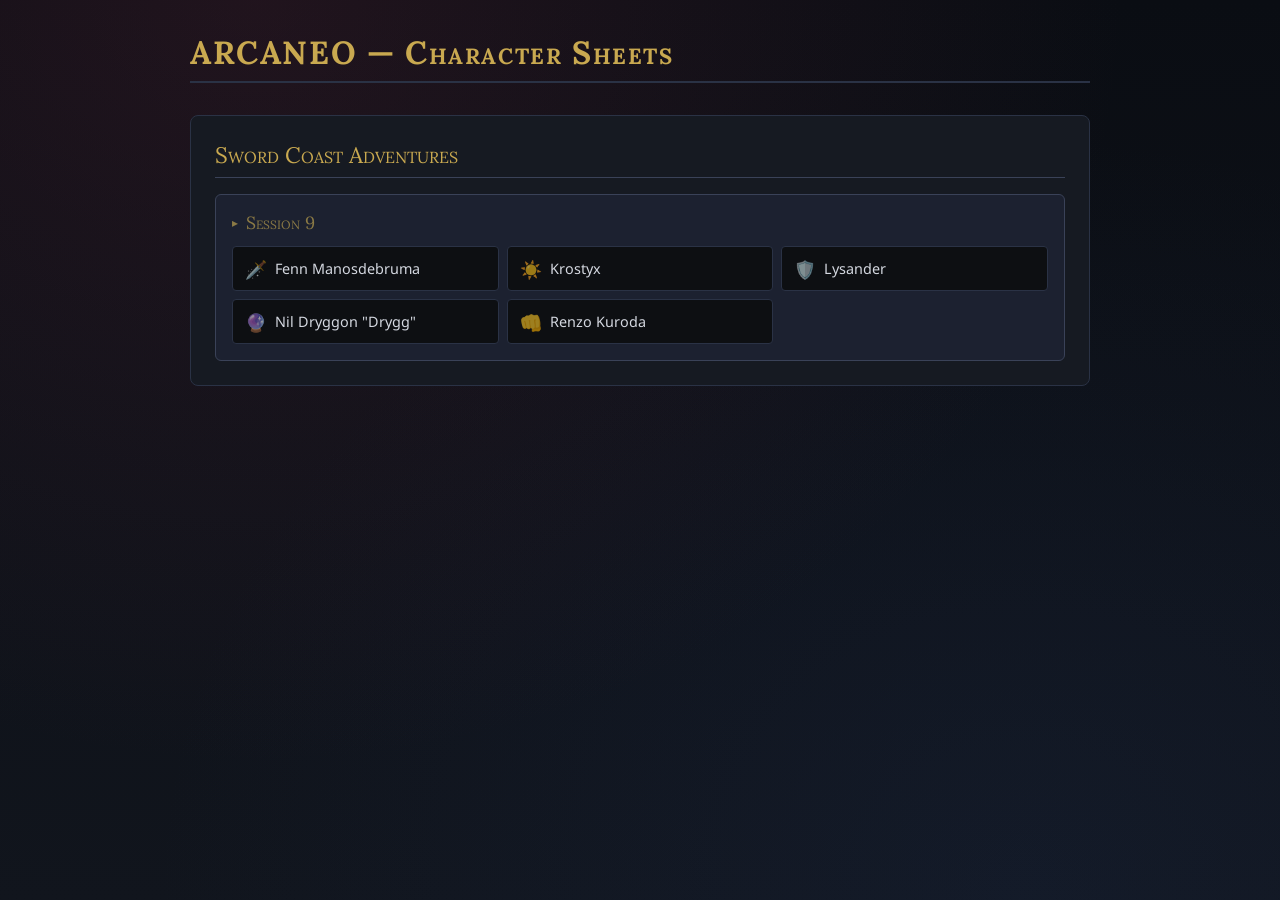
<file: arcaneo/index.html>
<!DOCTYPE html>
<html lang="en">
<head>
    <meta charset="utf-8" />
    <meta name="viewport" content="width=device-width, initial-scale=1">
    <title>ARCANEO — Character Sheets Index</title>
    <link href='https://fonts.googleapis.com/css?family=Noto+Sans:400,700|Lora:700' rel='stylesheet' type='text/css'>
    <style>
        :root {
            --bg: #0d0f12;
            --panel: #161a22;
            --panel-2: #1c2130;
            --line: #2a3245;
            --line-soft: #3a4258;
            --gold: #c9a950;
            --gold-soft: #8b7a45;
            --text: #d4d8e0;
            --muted: #7a8296;
            --accent: #7a4456;
        }

        * { margin: 0; padding: 0; box-sizing: border-box; }

        body {
            background:
                radial-gradient(ellipse at 20% 0%, rgba(100, 40, 60, 0.25) 0%, transparent 60%),
                radial-gradient(ellipse at 80% 100%, rgba(30, 50, 90, 0.2) 0%, transparent 60%),
                linear-gradient(180deg, #0a0d13 0%, #11151d 100%);
            color: var(--text);
            font-family: 'Noto Sans', sans-serif;
            min-height: 100vh;
            padding: 2rem 1.5rem;
        }

        .container {
            max-width: 900px;
            margin: 0 auto;
        }

        h1 {
            font-family: Lora, serif;
            font-variant: small-caps;
            font-size: 2rem;
            color: var(--gold);
            border-bottom: 2px solid var(--line);
            padding-bottom: 0.5rem;
            margin-bottom: 2rem;
            letter-spacing: 0.05em;
        }

        .world {
            background: var(--panel);
            border: 1px solid var(--line);
            border-radius: 8px;
            padding: 1.5rem;
            margin-bottom: 2rem;
        }

        .world-title {
            font-family: Lora, serif;
            font-variant: small-caps;
            font-size: 1.4rem;
            color: var(--gold);
            margin-bottom: 1rem;
            border-bottom: 1px solid var(--line-soft);
            padding-bottom: 0.5rem;
        }

        .session {
            background: var(--panel-2);
            border: 1px solid var(--line-soft);
            border-radius: 6px;
            padding: 1rem;
            margin-bottom: 0.75rem;
        }

        .session:last-child { margin-bottom: 0; }

        .session-header {
            font-family: Lora, serif;
            font-variant: small-caps;
            font-size: 1.1rem;
            color: var(--gold-soft);
            margin-bottom: 0.75rem;
            display: flex;
            align-items: center;
            gap: 0.5rem;
        }

        .session-header .chevron {
            font-size: 0.75rem;
            transition: transform 0.2s;
        }

        .session-grid {
            display: grid;
            grid-template-columns: repeat(auto-fill, minmax(240px, 1fr));
            gap: 0.5rem;
        }

        .char-link {
            display: flex;
            align-items: center;
            gap: 0.5rem;
            padding: 0.6rem 0.75rem;
            background: var(--bg);
            border: 1px solid var(--line);
            border-radius: 4px;
            color: var(--text);
            text-decoration: none;
            font-size: 0.9rem;
            transition: border-color 0.15s, background 0.15s;
        }

        .char-link:hover {
            border-color: var(--gold);
            background: var(--panel);
        }

        .char-link .icon {
            font-size: 1.1rem;
            opacity: 0.6;
        }

        .char-name {
            text-transform: capitalize;
        }

        .empty-state {
            color: var(--muted);
            font-style: italic;
            font-size: 0.9rem;
            padding: 1rem 0;
        }
    </style>
</head>
<body>
    <div class="container">
        <h1>ARCANEO — Character Sheets</h1>

        <div class="world">
            <div class="world-title">Sword Coast Adventures</div>

            <div class="session">
                <div class="session-header">
                    <span class="chevron">&#9656;</span> Session 9
                </div>
                <div class="session-grid">
                    <a class="char-link" href="sword-coast-adventures/session-9/fenn-manosdebruma-arcaneo-character-sheet.html">
                        <span class="icon">🗡️</span>
                        <span class="char-name">Fenn Manosdebruma</span>
                    </a>
                    <a class="char-link" href="sword-coast-adventures/session-9/krostyx-arcaneo-character-sheet.html">
                        <span class="icon">☀️</span>
                        <span class="char-name">Krostyx</span>
                    </a>
                    <a class="char-link" href="sword-coast-adventures/session-9/lysander-arcaneo-character-sheet.html">
                        <span class="icon">🛡️</span>
                        <span class="char-name">Lysander</span>
                    </a>
                    <a class="char-link" href="sword-coast-adventures/session-9/nil-dryggon-drygg-arcaneo-character-sheet.html">
                        <span class="icon">🔮</span>
                        <span class="char-name">Nil Dryggon "Drygg"</span>
                    </a>
                    <a class="char-link" href="sword-coast-adventures/session-9/renzo-kuroda-arcaneo-character-sheet.html">
                        <span class="icon">👊</span>
                        <span class="char-name">Renzo Kuroda</span>
                    </a>
                </div>
            </div>
        </div>
    </div>
</body>
</html>
</file>
